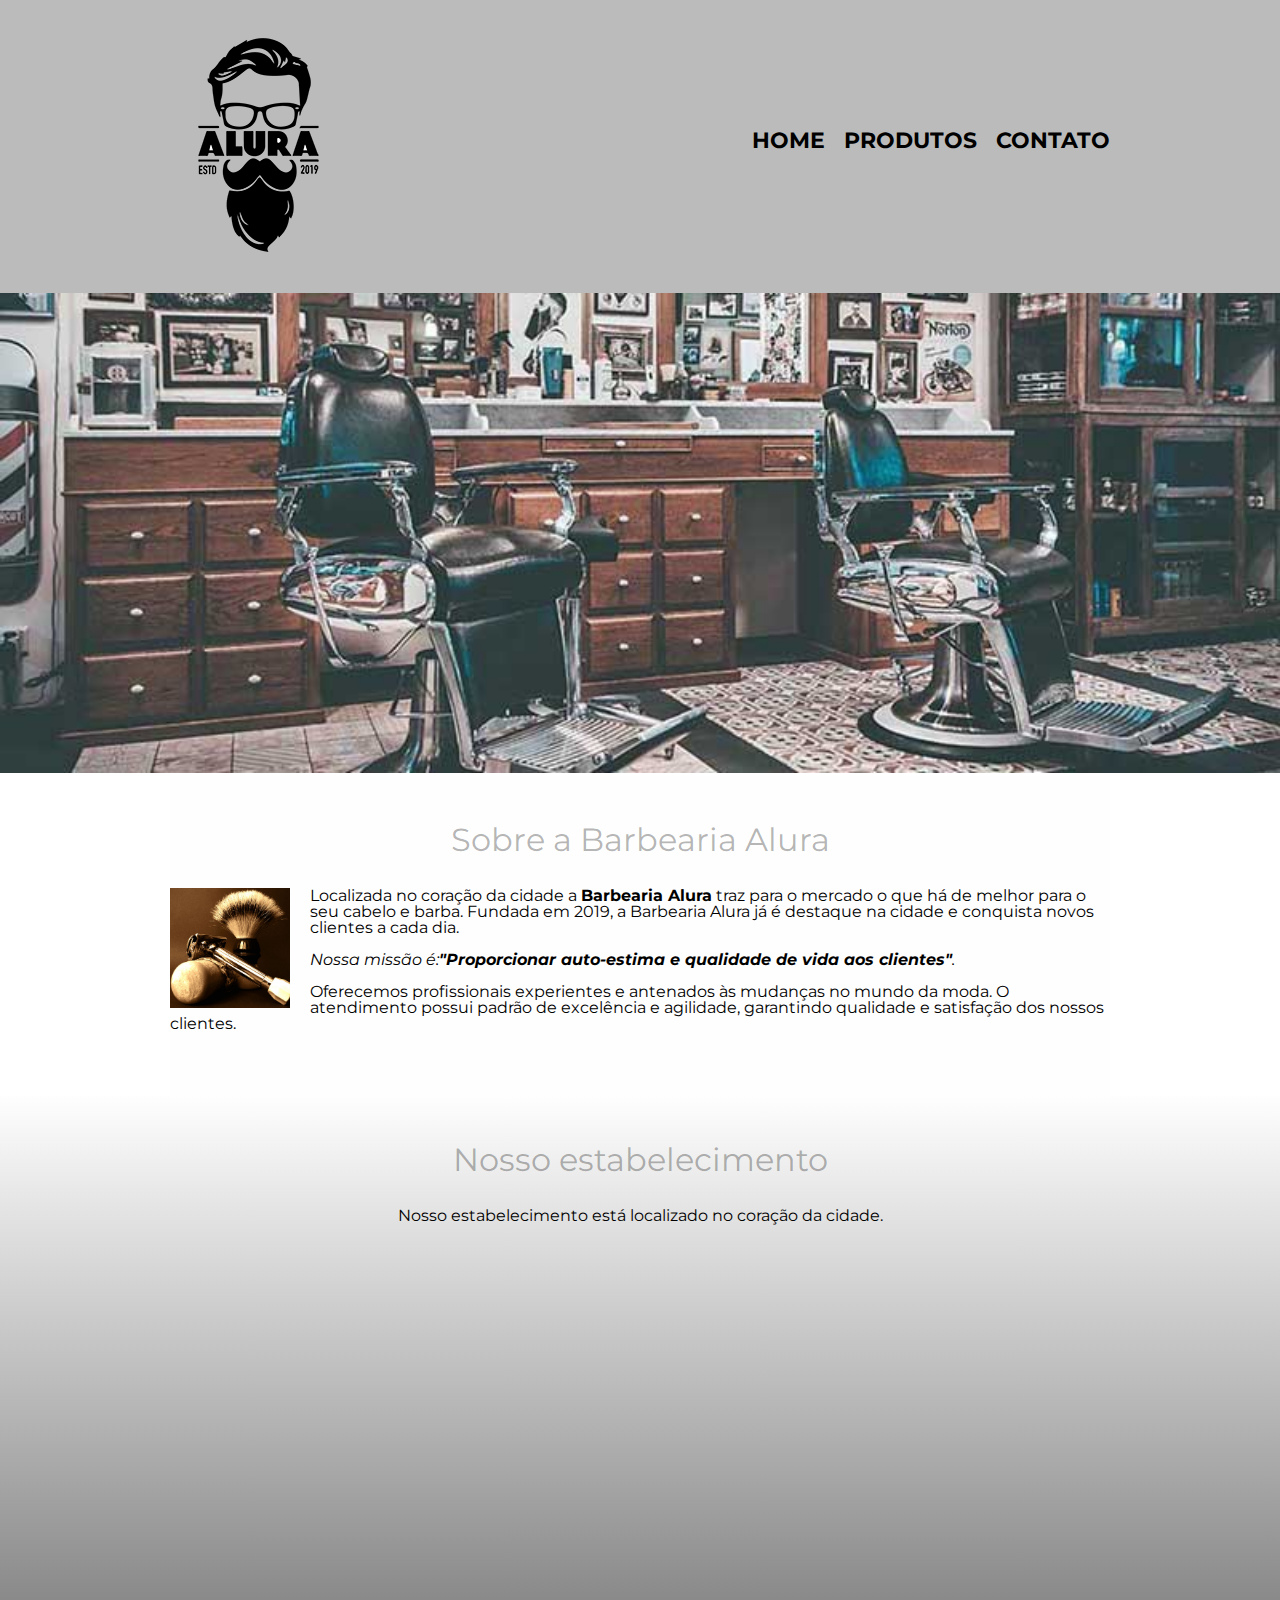
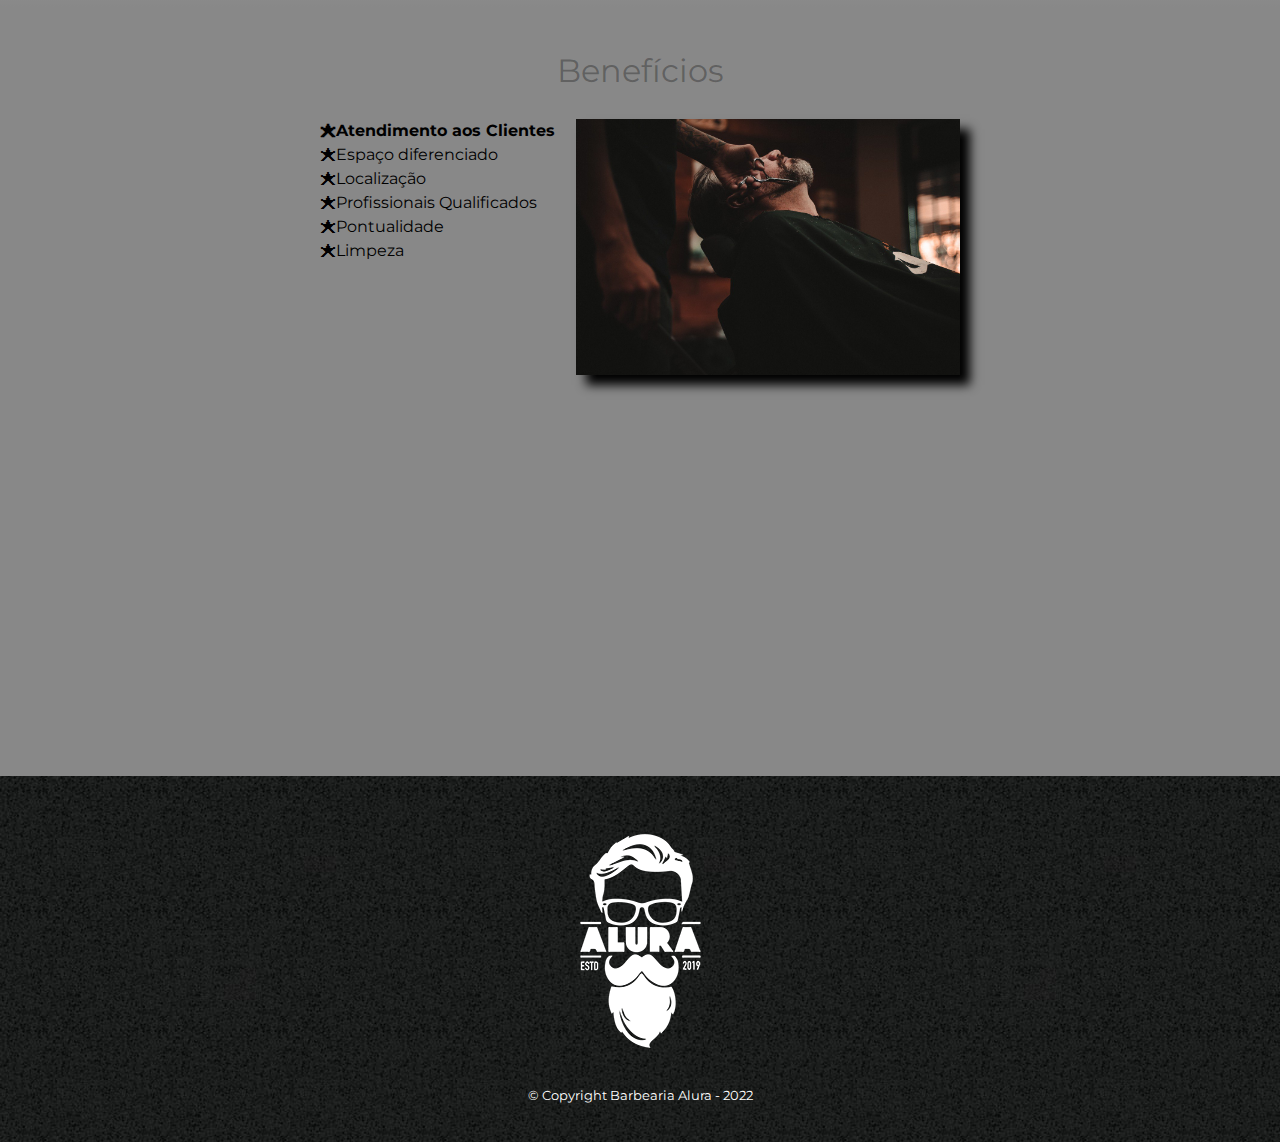
<file: index.html>
<!DOCTYPE html>
<html lang="pt-br">
    <head>
        <meta charset="UTF-8">
        <meta name="viewport" content="width=device-width">

        <link rel="stylesheet" href="reset.css">
        <link rel="stylesheet" href="style.css">
        <link rel="preconnect" href="https://fonts.googleapis.com">
        <link rel="preconnect" href="https://fonts.gstatic.com" crossorigin>
        <link href="https://fonts.googleapis.com/css2?family=Montserrat:wght@100;400&display=swap" rel="stylesheet">

        <title>Barbearia Alura</title>
    </head>
    <body>
        <header>
            <div class="caixa">
                <h1><img src="logo.png" alt="Logo da Barbearia Alura"></h1>
                <nav>
                    <ul>
                        <li><a href="index.html">Home</a></li>
                        <li><a href="produtos.html">Produtos</a></li>
                        <li><a href="contato.html">Contato</a></li>
                    </ul>
                </nav>
            </div>
        </header>

        <img class="banner" src="banner.jpg">

        <main>
            <section class="principal">
                <h2 class="titulo-principal">Sobre a Barbearia Alura</h2>
                
                <img src="utensilios.jpg" alt="Utensílios de um barbeiro" class="utensilios">

                <p >Localizada no coração da cidade a <strong>Barbearia Alura</strong> traz para o mercado o que há de melhor para o seu cabelo e barba. Fundada em 2019, a Barbearia Alura já é destaque na cidade e conquista novos clientes a cada dia.</p>
                
                <p id="missao"><em>Nossa missão é:<strong>"Proporcionar auto-estima e qualidade de vida aos clientes"</strong>.</em></p>
                
                <p>Oferecemos profissionais experientes e antenados às mudanças no mundo da moda. O atendimento possui padrão de excelência e agilidade, garantindo qualidade e satisfação dos nossos clientes.</p>
            </section>
    
            <section class="mapa">
                <h3 class="titulo-principal">Nosso estabelecimento</h3>
                <p>Nosso estabelecimento está localizado no coração da cidade.</p>
                <div class="mapa-conteudo">
                    <iframe src="https://www.google.com/maps/embed?pb=!1m18!1m12!1m3!1d3656.449840047712!2d-46.63452058255615!3d-23.5881948!2m3!1f0!2f0!3f0!3m2!1i1024!2i768!4f13.1!3m3!1m2!1s0x94ce5a2b2ed7f3a1%3A0xab35da2f5ca62674!2sCaelum%20-%20Escola%20de%20Tecnologia!5e0!3m2!1spt-BR!2sbr!4v1648077991262!5m2!1spt-BR!2sbr" width="100%" height="300" style="border:0;" allowfullscreen="" loading="lazy"></iframe>
                </div>
                </section>

            <section class="beneficios">
                <h3 class="titulo-principal">Benefícios</h3>

                <div class="conteudo-beneficios">
                    <ul class="lista-beneficios">
                        <li class="itens">Atendimento aos Clientes</li>
                        <li class="itens">Espaço diferenciado</li>
                        <li class="itens">Localização</li>
                        <li class="itens">Profissionais Qualificados</li>
                        <li class="itens">Pontualidade</li>
                        <li class="itens">Limpeza</li>
                    </ul><img src="beneficios.jpg" class="imagem-beneficios">
                </div>
                <div class="video">
                    <iframe width="100%" height="315" src="https://www.youtube.com/embed/wcVVXUV0YUY" frameborder="0" allow="accelerometer; autoplay; encrypted-media; gyroscope; picture-in-picture" allowfullscreen></iframe>
                </div>
            </section>
        </main>

        <footer>
            <img src="logo-branco.png" alt="Logo da Barbearia Alura">
            <p class="copyright">&copy; Copyright Barbearia Alura - 2022</p>
        </footer>
    </body>
</html>
</file>
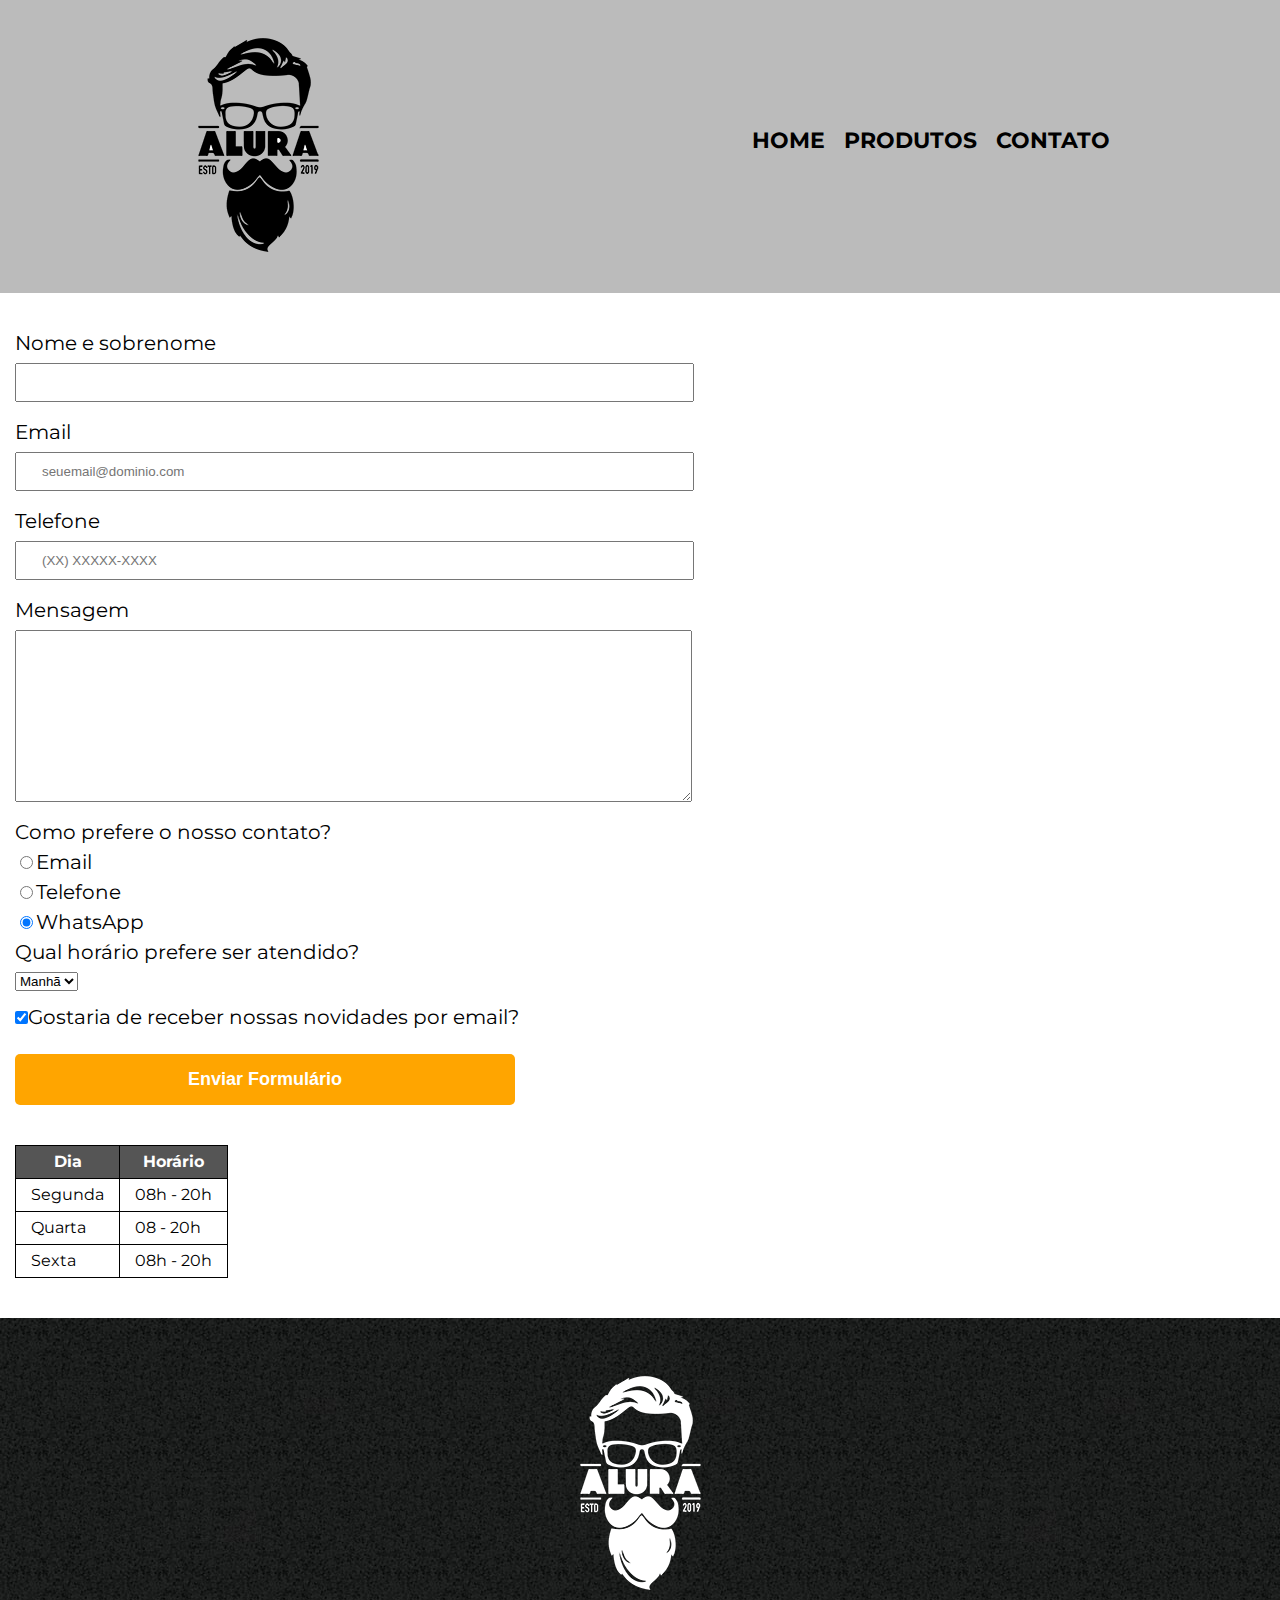
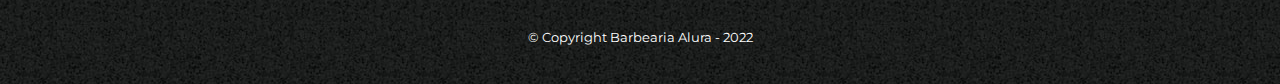
<file: contato.html>
<!DOCTYPE html>
<html lang="en">
<head>
    <meta charset="UTF-8">
    <meta name="viewport" content="width=device-width">
    
    <title>Produtos - Barbearia Alura</title>
    <link rel="stylesheet" href="reset.css">
    <link rel="stylesheet" href="style.css">
    <link rel="preconnect" href="https://fonts.googleapis.com">
    <link rel="preconnect" href="https://fonts.gstatic.com" crossorigin>
    <link href="https://fonts.googleapis.com/css2?family=Montserrat:wght@100;400&display=swap" rel="stylesheet">
</head>
<body>
    <header>
        <div class="caixa">
            <h1><img src="logo.png" alt="Logo da Barbearia Alura"></h1>
            <nav>
                <ul>
                    <li><a href="index.html">Home</a></li>
                    <li><a href="produtos.html">Produtos</a></li>
                    <li><a href="contato.html">Contato</a></li>
                </ul>
            </nav>
        </div>
    </header>

    <main>
        <form action="">
            <label for="nomesobrenome">Nome e sobrenome</label>
            <input type="text" id="nomesobrenome" class="input-padrao" required>

            <label for="email">Email</label>
            <input type="email" id-email class="input-padrao" required placeholder="seuemail@dominio.com">

            <label for="telefone">Telefone</label>
            <input type="tel" id="telefone" class="input-padrao" required placeholder="(XX) XXXXX-XXXX">
            
            <label for="mensagem">Mensagem</label>
            <textarea id="mensagem" cols="70" rows="10" class="input-padrao" required></textarea>

            <fieldset>
                <legend>Como prefere o nosso contato?</legend>
    
                <label>
                    <input type="radio" name="contato" id="radio-email" value="email">Email
                </label>
    
                <label>
                    <input type="radio" name="contato" id="radio-telefone" value="telefone">Telefone
                </label>
    
                <label>
                    <input type="radio" name="contato" id="radio-whatsapp" value="whatsApp" checked>WhatsApp
                </label>
            </fieldset>
            
            <fieldset>
                <legend>Qual horário prefere ser atendido?</legend>
                <select>
                    <option>Manhã</option>
                    <option>Tarde</option>
                    <option>Noite</option>
                </select>
            </fieldset>
            
            <label>
                <input type="checkbox" class="checkbox" checked>Gostaria de receber nossas novidades por email?
            </label>
            
            <input type="submit" value="Enviar Formulário" class="enviar">
        </form>

        <table>
            <thead>
                <tr>
                    <th>Dia</th>
                    <th>Horário</th>
                </tr>
            </thead>
            <tbody>
                <tr>
                    <td>Segunda</td>
                    <td>08h - 20h</td>
                </tr>
                <tr>
                    <td>Quarta</td>
                    <td>08 - 20h</td>
                </tr>
                <tr>
                    <td>Sexta</td>
                    <td>08h - 20h</td>
                </tr>
            </tbody>
        </table>
    </main>

    <footer>
        <img src="logo-branco.png" alt="Logo da Barbearia Alura">
        <p class="copyright">&copy; Copyright Barbearia Alura - 2022</p>
    </footer>
</body>
</html>
</file>
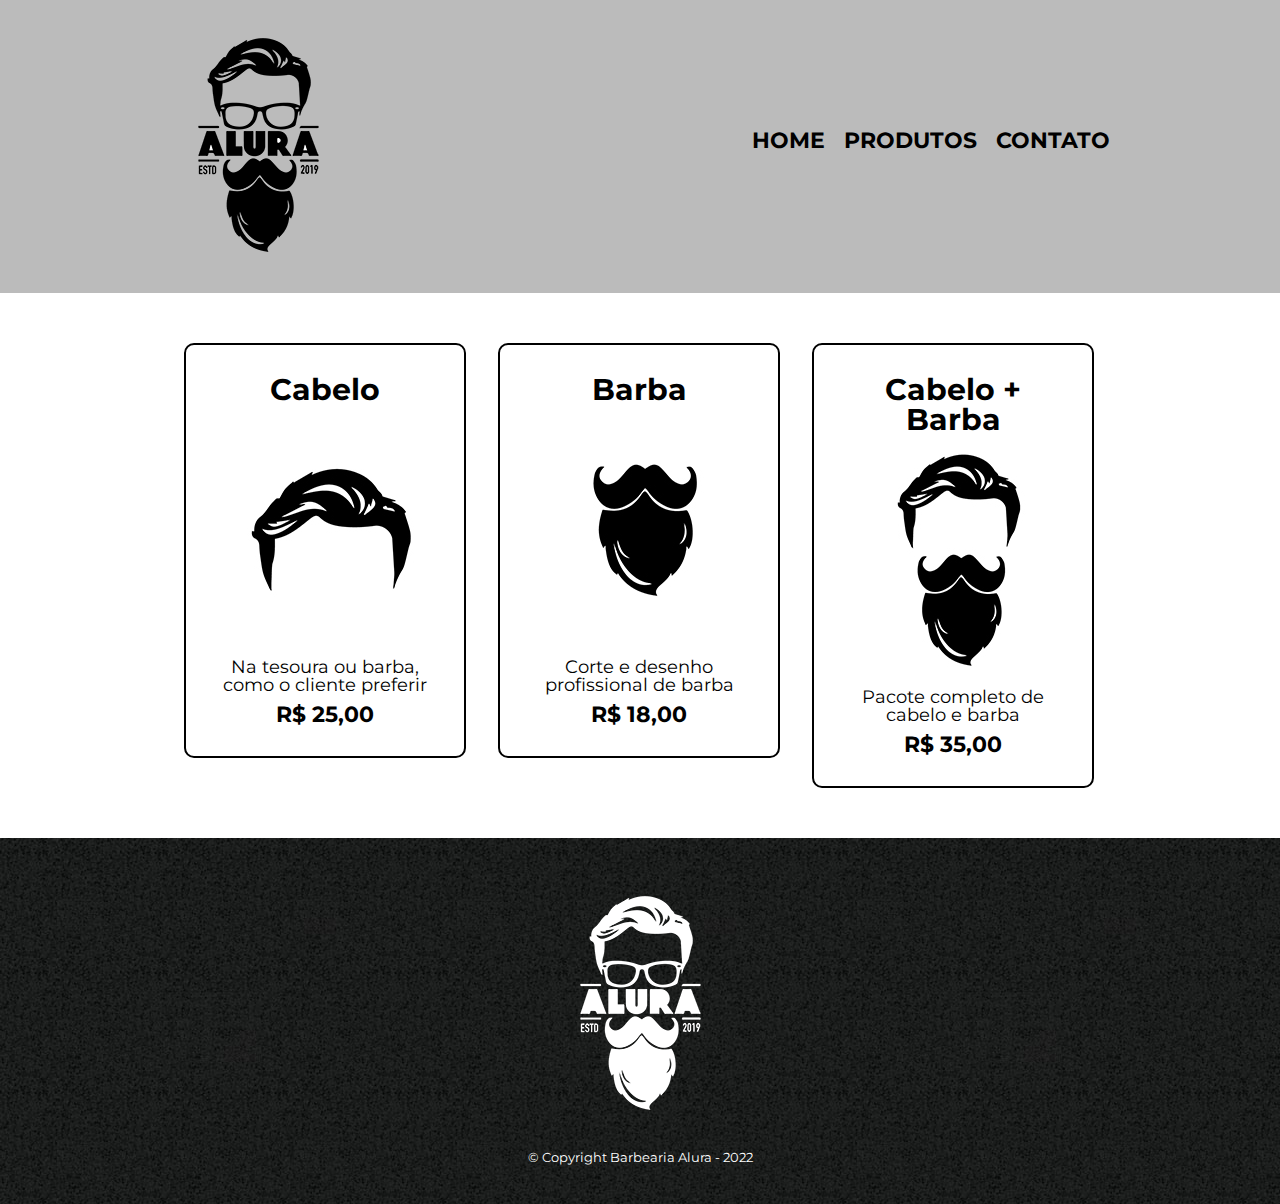
<file: produtos.html>
<!DOCTYPE html>
<html lang="en">
<head>
    <meta charset="UTF-8">
    <meta name="viewport" content="width=device-width">
    
    <title>Contato - Barbearia Alura</title>
    <link rel="stylesheet" href="reset.css">
    <link rel="stylesheet" href="style.css">
    <link rel="preconnect" href="https://fonts.googleapis.com">
<link rel="preconnect" href="https://fonts.gstatic.com" crossorigin>
<link href="https://fonts.googleapis.com/css2?family=Montserrat:wght@100;400&display=swap" rel="stylesheet">
</head>
<body>
    <header>
        <div class="caixa">
            <h1><img src="logo.png"></h1>
            <nav>
                <ul>
                    <li><a href="index.html">Home</a></li>
                    <li><a href="produtos.html">Produtos</a></li>
                    <li><a href="contato.html">Contato</a></li>
                </ul>
            </nav>
        </div>
    </header>
    <main>
        <ul class="produtos">
            <li>
                <h2>Cabelo</h2>
                <img src="cabelo.jpg" >
                <p class="produto-descricao">Na tesoura ou barba, como o cliente preferir</p>
                <p class="produto-preco">R$ 25,00</p>
            </li>
            <li>
                <h2>Barba</h2>
                <img src="barba.jpg" >
                <p class="produto-descricao">Corte e desenho profissional de barba</p>
                <p class="produto-preco">R$ 18,00</p>
            </li>
            <li>
                <h2>Cabelo + Barba</h2>
                <img src="cabelo+barba.jpg" >
                <p class="produto-descricao">Pacote completo de cabelo e barba</p>
                <p class="produto-preco">R$ 35,00</p>
            </li>
        </ul>
    </main>
    <footer>
        <img src="logo-branco.png">
        <p class="copyright">&copy; Copyright Barbearia Alura - 2022</p>
    </footer>
</body>
</html>
</file>
<file: style.css>
body {
    font-family: 'Montserrat', sans-serif;
}

header {
    background: #BBBBBB;
    padding: 20px 0;
}

.caixa {
    position: relative;
    width: 940px;
    margin: 0 auto;
}

nav {
    position: absolute;
    top: 110px;
    right: 0;
}

nav li {
    display: inline;
    margin: 0 0 0 15px;
}

nav a {
    text-transform: uppercase;
    color: #000000;
    font-weight: bold;
    font-size: 22px;
    text-decoration: none;
}

nav a:hover {
    color: #C78C19;
    text-decoration: underline;
}

.produtos {
    width: 940px;
    margin: 0 auto;
    padding: 50px 0;
}

.produtos li {
    display: inline-block;
    text-align: center;
    width: 30%;
    vertical-align: top;
    margin: 0 1.5%;
    padding: 30px 20px;
    box-sizing: border-box;
    border: 2px solid #000000;
    border-radius: 10px;
}

.produtos li:hover {
    border-color: #C78C19;
}

.produtos li:hover h2 {
    font-size: 34px;
}

.produtos li:active {
    border-color: #088C19;
}

.produtos h2 {
    font-size: 30px;
    font-weight: bold;
}

.produto-descricao {
    font-size: 18px;
}

.produto-preco {
    font-size: 22px;
    font-weight: bold;
    margin-top: 10px;
}

footer {
    text-align: center;
    background: url("bg.jpg");
    padding: 40px 0;
}

.copyright {
    color: #FFFFFF;
    font-size: 13px;
    margin: 20px 0 0;
}

form {
    margin: 40px 15px;
}

form label, form legend {
    display: block;
    font-size: 20px;
    margin: 0 0 10px;
}

.input-padrao {
    display: block;
    margin: 0 0 20px;
    padding: 10px 25px;
    width: 50%;
}

.checkbox {
    margin: 20px 0;
}

.enviar {
    width: 40%;
    padding: 15px 0;
    background: orange;
    color: white;
    font-weight: bold;
    font-size: 18px;
    border: none;
    border-radius: 5px;
    transition: 1s all;
    cursor: pointer;
}

.enviar:hover {
    background: darkgoldenrod;
    transform: scale(1.2);
}

table {
    margin: 20px 0 40px 15px;
}

thead {
    background: #555555;
    color: white;
    font-weight: bold;
}

th, td {
    border: 1px solid #000000;
    padding: 8px 15px;
}

/* css da página inicial */
.banner {
    width: 100%;
}

.titulo-principal {
    text-align: center;
    font-size: 2em;
    margin: 0 0 1em;
    clear: left;
    color: rgba(0, 0, 0, 0.3);
}

.principal {
    padding: 3em 0;
    background: #FEFEFE;
    width: 940px;
    margin: 0 auto;
}

.principal p {
    margin: 0 0 1em;
}

.principal strong {
    font-weight: bold;
}

.principal em {
    font-style: italic;
}

.utensilios {
    width: 120px;
    float: left;
    margin: 0 20px 0 0;
}

.mapa {
    padding: 3em 0;
    background: linear-gradient(#FEFEFE, #888888);
}

.mapa p {
    margin: 0 0 2em;
    text-align: center;
}

.mapa-conteudo {
    width: 940px;
    margin: 0 auto;
}

.beneficios {
    padding: 3em 0;
    background: #888888;
}

.conteudo-beneficios {
    width: 640px;
    margin: 0 auto;
}

.lista-beneficios {
    width: 40%;
    display: inline-block;
    vertical-align: top;
}

.itens {
    line-height: 1.5;
}

.itens::before {
    content: "🟊";
}

.itens:first-child {
    font-weight: bold;
}

.imagem-beneficios {
    width: 60%;
    opacity: 1;
    transition: 400ms;
    box-shadow: 10px 10px 10px 0 #000000;
}

.imagem-beneficios:hover {
    opacity: 0.3;
}

.video {
    width: 560px;
    margin: 1em auto;
}

@media screen and (max-width: 480px) {
    .caixa, .principal, .conteudo-beneficios, .mapa-conteudo, .video, .produtos {
        width: auto;
        margin: 10px 10px;
    }

    h1 {
        text-align: center;
    }

    nav {
        position: static;
    }

    nav a {
        font-size: 18px;
    }

    .produtos li {
        display: block;
        width: 90%;
        margin: 15px;
        padding: 15px;
    }

    .input-padrao  {
        width: 85%;
    }
    .enviar {
        width: 100%;
    }

    .lista-beneficios, .imagem-beneficios {
        width: 100%;
    }
}
</file>
